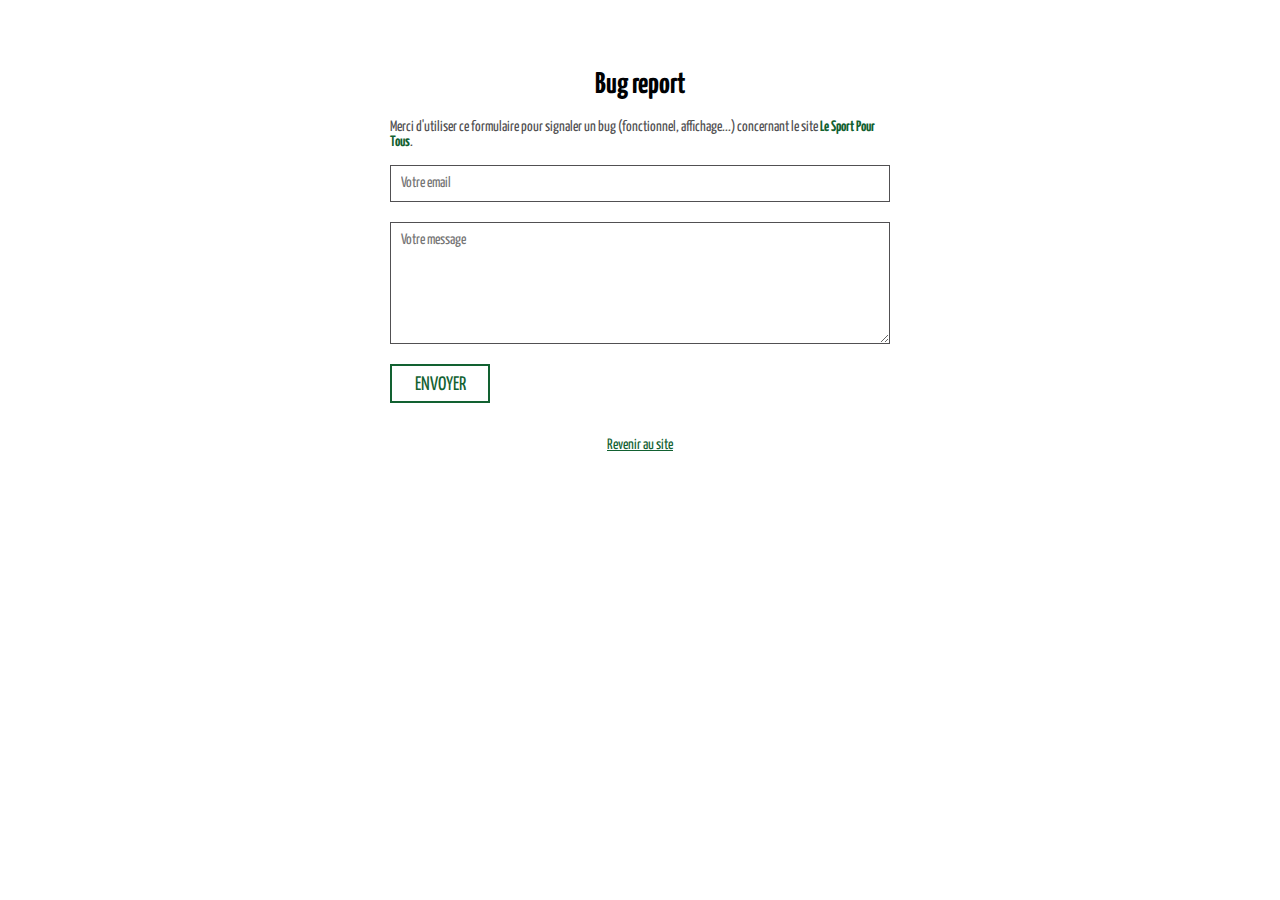
<file: bug.html>
<!DOCTYPE html>
<html lang="en">
<head>
    <meta charset="UTF-8">
    <meta name="viewport" content="width=device-width, initial-scale=1.0">
    <meta http-equiv="X-UA-Compatible" content="ie=edge">
    <title>Le Sport pour Tous : Bug report</title>
    <link href="https://fonts.googleapis.com/css?family=Anton|Yanone+Kaffeesatz" rel="stylesheet">    
    <link href="css/bug.css" rel="stylesheet">    
</head>
<body>
    <div id="content">
        <h1>Bug report</h1>
        <p>Merci d'utiliser ce formulaire pour signaler un bug (fonctionnel, affichage...) concernant le site <strong>Le Sport Pour Tous</strong>.</p>
        <form method="POST" action="http://formspree.io/websebs@gmail.com">
            <input class="form-area" type="email" name="email" placeholder="Votre email">
            <textarea class="form-area" name="message" placeholder="Votre message"></textarea>
            <button type="submit">Envoyer</button>
        </form>
        <p class="back">
            <a href="index.html">Revenir au site</a>
        </p>
    </div>
</body>
</html>
</file>
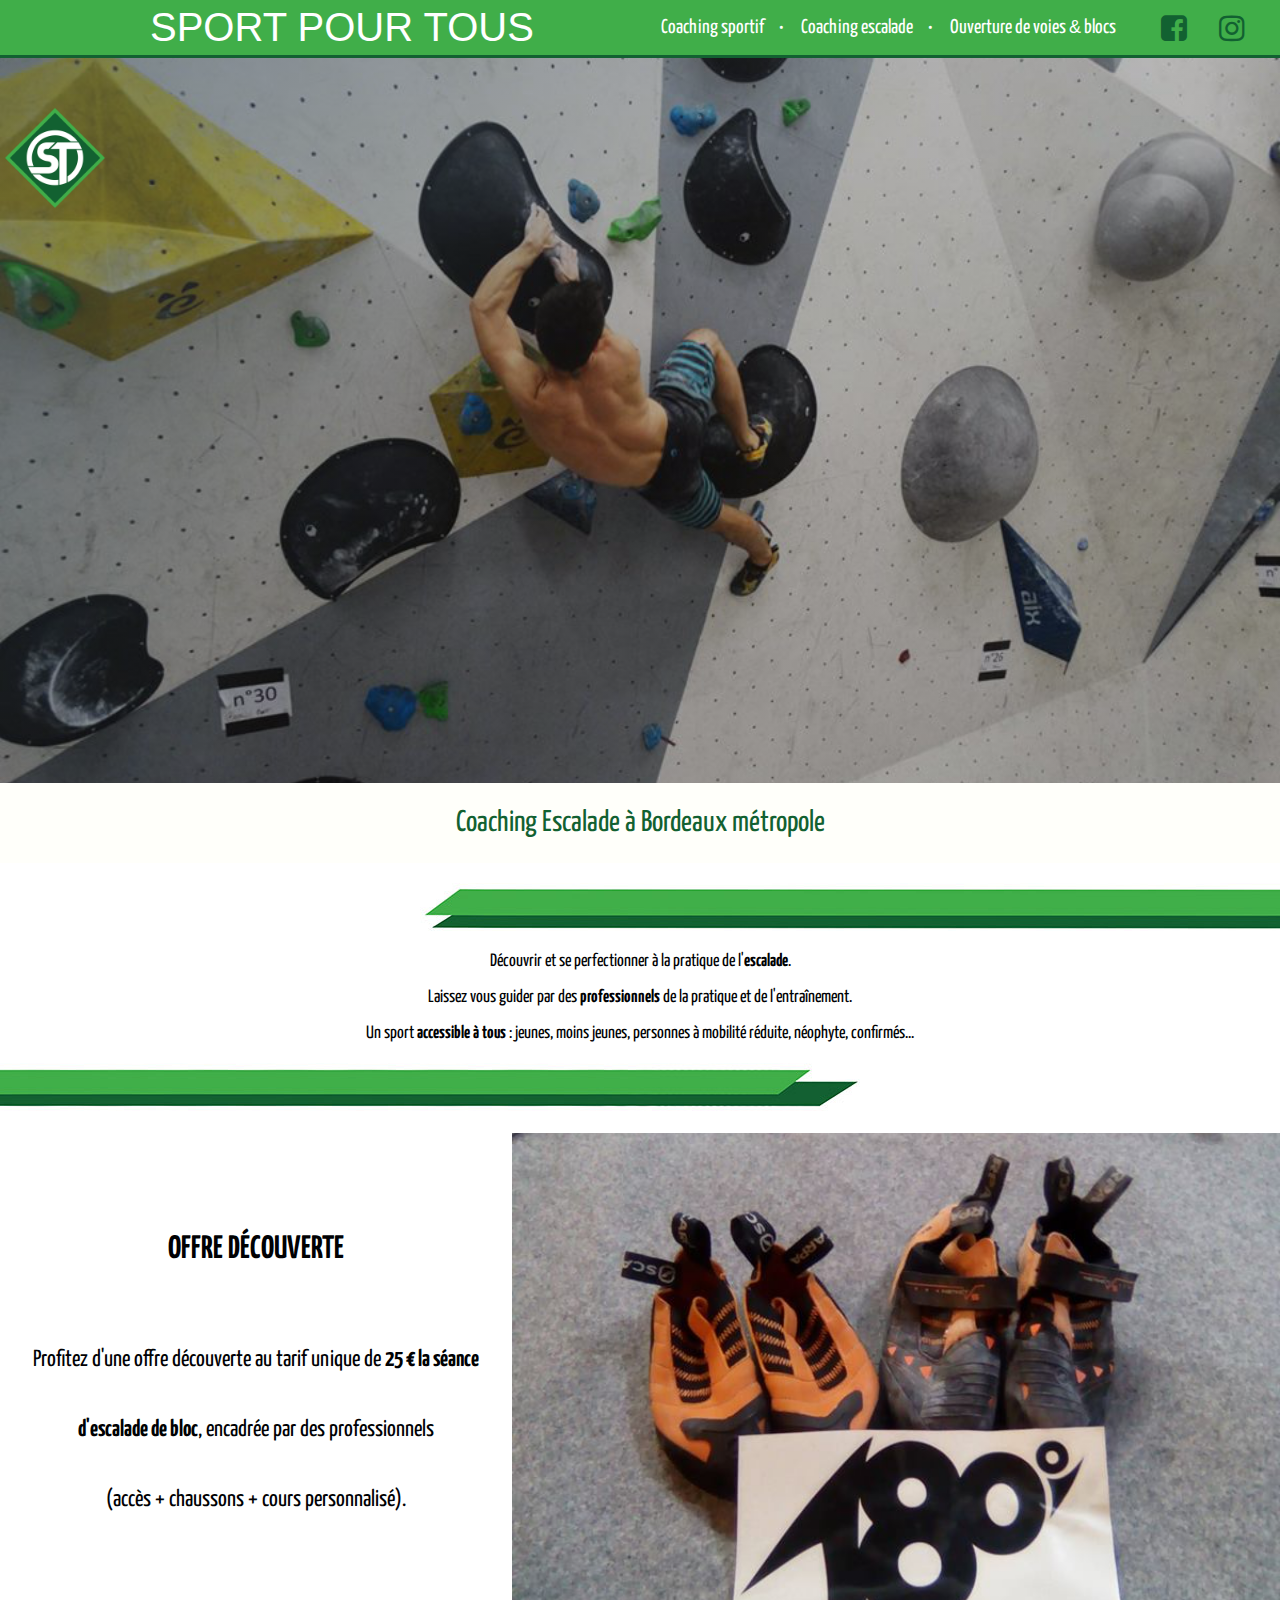
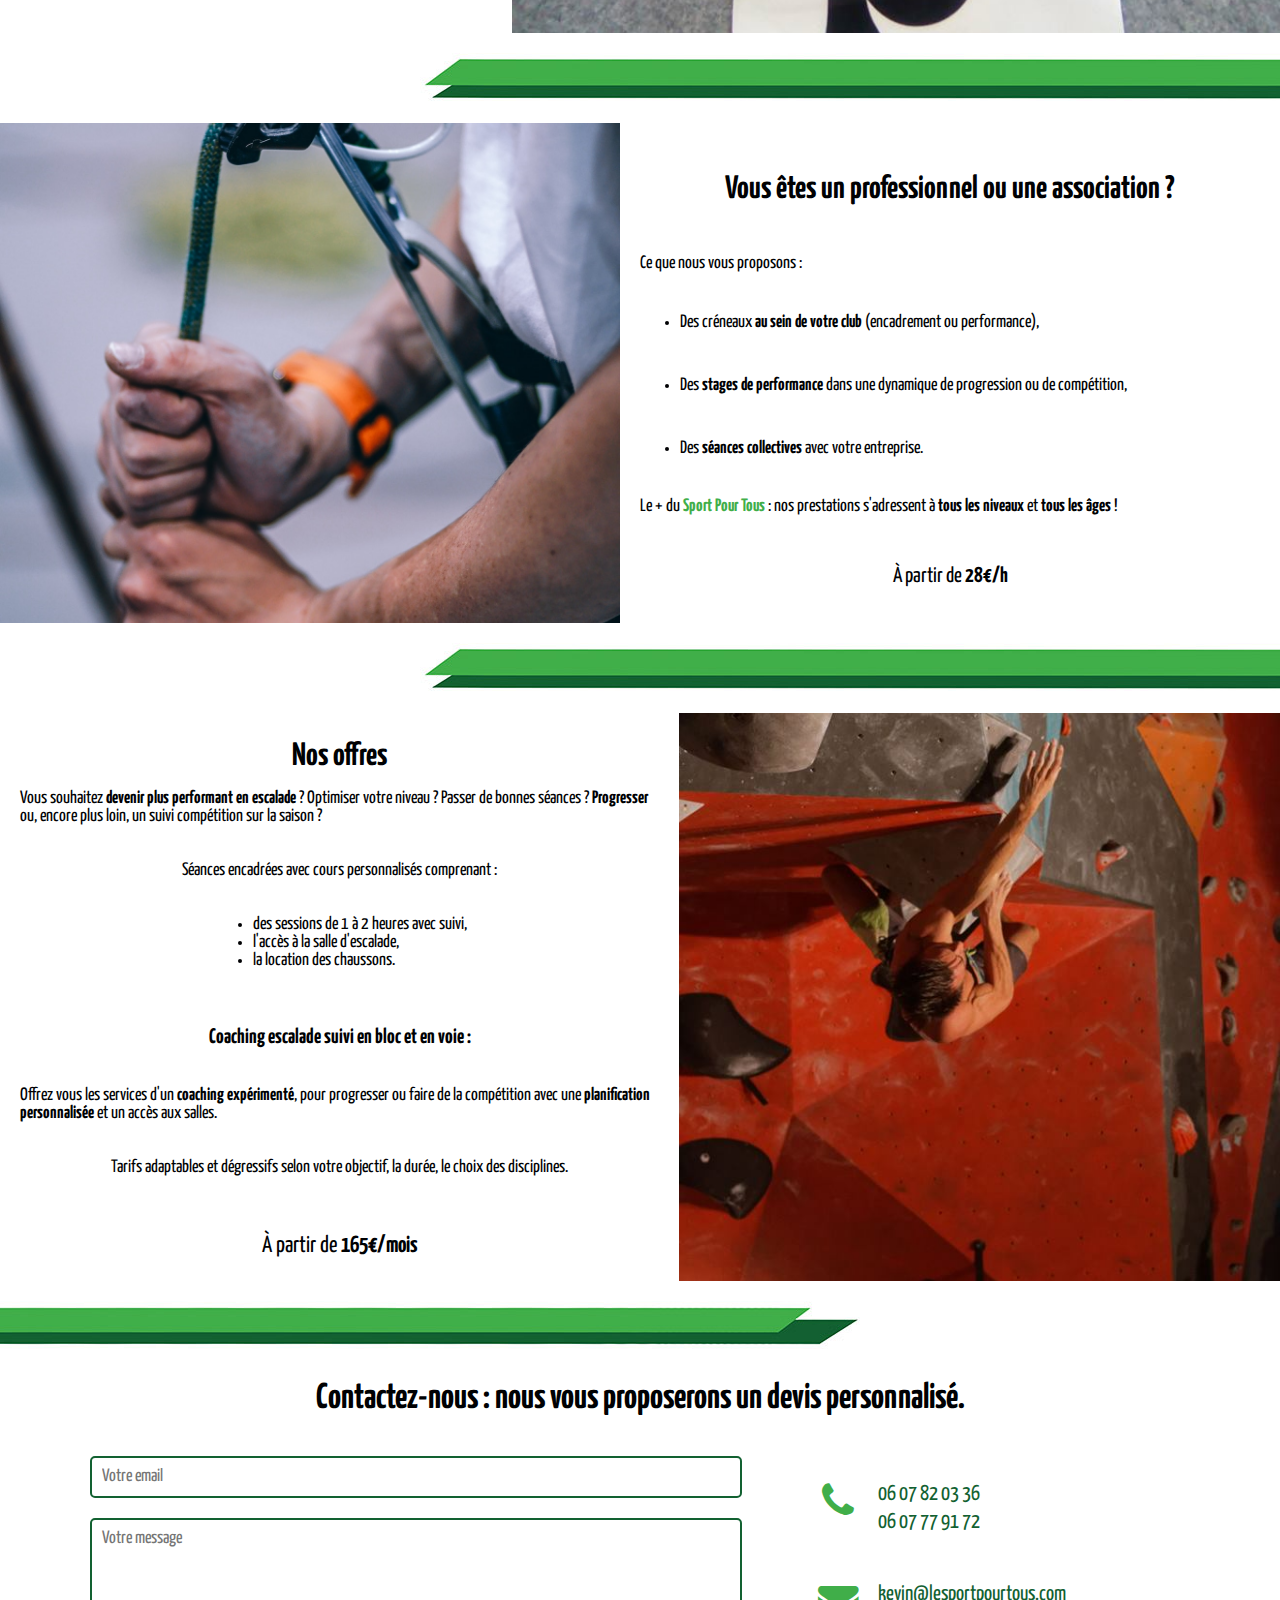
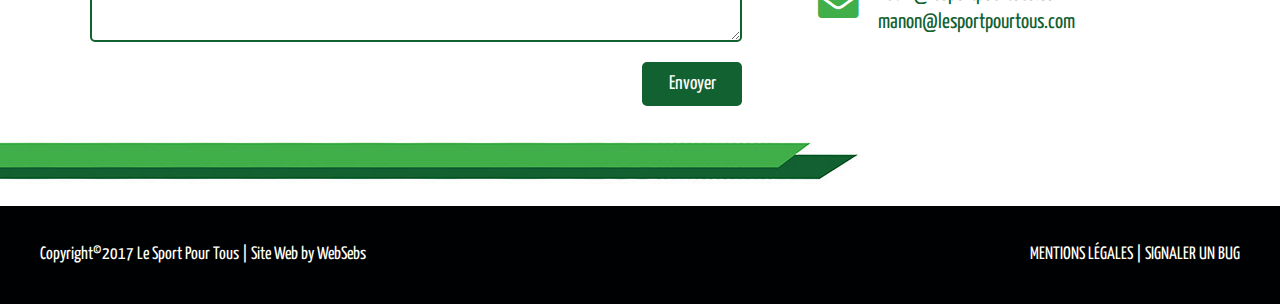
<file: climb-coaching.html>
<!DOCTYPE html>
<html lang="fr-FR">
<head>
  <meta charset="UTF-8">
  <meta name="viewport" content="width=device-width, initial-scale=1.0">
  <meta http-equiv="X-UA-Compatible" content="ie=edge">  
  <meta name="viewport" content="width=device-width">
  <title>Coaching Sportif - Le Sport pour Tous</title>
  <link href="https://fonts.googleapis.com/css?family=Anton|Yanone+Kaffeesatz" rel="stylesheet">
  <link href="https://maxcdn.bootstrapcdn.com/font-awesome/4.7.0/css/font-awesome.min.css" rel="stylesheet">
  <link href="css/style.css" rel="stylesheet">
  <script src="https://ajax.googleapis.com/ajax/libs/jquery/1.11.1/jquery.min.js"></script>
  <script src="https://prinzhorn.github.io/skrollr/dist/skrollr.min.js"></script>
  <script src="javascript/scripts.js"></script>
</head>
<body>
<a onclick="scrollToTop();return false">
  <div class="totop">
    <i class="fa fa-level-up fa-flip-horizontal" aria-hidden="true"></i>
  </div>
</a>

<div id="navbar">
  <!-- MOBILE MENU  -->
  <div class="nav-mobile">
    <div>
      <a href="index.html">
        <img src="img/logo.png" alt="Logo" class="logo">
      </a>
    </div>
    <div id="title">
      <a href="index.html">Sport pour Tous</a>
    </div>
    <div>
      <a href="javascript:void(0);">
        <i class="fa fa-bars" aria-hidden="true" onclick="toggleMenu()"></i>
      </a>
    </div>
  </div>
  <div id="mobile-menu" class="open">
    <ul>
      <li class="mobile-menu underline">
        <a href="sport-coaching.html">Coaching sportif</a>
      </li>
      <li class="mobile-menu underline">
        <a href="climb-coaching.html">Coaching escalade</a>
      </li>
      <li class="mobile-menu">
        <a href="route-setting.html">Ouverture de voies <span class="and">&</span> blocs</a>
      </li>
    </ul>
  </div>
  <!-- STANDARD MENU -->
  <div class="medium-nav">
    <div>
      <a href="index.html">
        <img src="img/logo.png" alt="Logo" id="logorise">
      </a>
    </div>
    <div class="med-menu">
      <div id="title">
        <a href="index.html">Sport pour Tous</a>
      </div>
      <div class="menu-links">
        <a href="sport-coaching.html">Coaching sportif</a>&bull;
        <a href="climb-coaching.html">Coaching escalade</a>&bull;
        <a href="route-setting.html">Ouverture de voies <span class="and">&</span> blocs</a>
      </div>
      <div>
        <a href="https://www.facebook.com/kevinfiette33"><i class="fa fa-facebook-square" aria-hidden="true"></i></a>
        <a href="https://www.instagram.com/lesportpourtous33/"><i class="fa fa-instagram" aria-hidden="true"></i></a>
      </div>
    </div>
  </div>
</div>

<div id="banner" class="spcoach-banner" style="background: linear-gradient(-225deg, rgba(48, 67, 82, 0.6) 0%, rgba(31, 28, 24, 0.3) 50%), url(img/18882310_1404317339653100_1368706232376050177_n.jpg) no-repeat center center;">
</div>

<div class="catchline">
  Coaching Escalade à Bordeaux métropole
</div>

<div class="lines right-line1 sclines"></div>

<div id="scwrapper">
  
  <div id="sc-intro">
    <p>Découvrir et se perfectionner à la pratique de l'<strong>escalade</strong>.</p>
    <p>Laissez vous guider par des <strong>professionnels</strong> de la pratique et de l'entraînement.</p>
    <p>Un sport <strong>accessible à tous</strong> : jeunes, moins jeunes, personnes à mobilité réduite, néophyte, confirmés...</p>
  </div>
  
  <div class="lines left-line1 sclines"></div>

  <div id="sc-content">
    <div class="sc-img climb-benefit desk-hide"></div>
    <div class="content-text">
      <h2 class="sc-titles climb-offer">Offre Découverte</h2>
      <p class="climb-offer-text">
        Profitez d'une offre découverte au tarif unique de <strong>25 € la séance d'escalade de bloc</strong>, 
        encadrée par des professionnels<br>
        (accès + chaussons + cours personnalisé).
      </p>
    </div>   
    <div class="sc-img climb-benefit mob-hide"></div>
  </div>

  <div class="lines right-line1 sclines"></div>

  <div id="sc-content">
    <div class="sc-img climb-group"></div>
    <div class="content-text climb-group-text">
      <h2 class="sc-titles">Vous êtes un professionnel ou une association ?</h2>
      <p>Ce que nous vous proposons :</p>
      <ul>
        <li>Des créneaux <strong>au sein de votre club</strong> (encadrement ou performance),</li>
        <li>Des <strong>stages de performance</strong> dans une dynamique de progression ou de compétition,</li>
        <li>Des <strong>séances collectives</strong> avec votre entreprise.</li>
      </ul>
      <p>
        Le + du <strong class="spt">Sport Pour Tous</strong> : 
        nos prestations s'adressent à <strong>tous les niveaux</strong> et <strong>tous les âges</strong> !
      </p>
      <p class="offers-price">À partir de <strong>28€/h</strong></p>
    </div>   
  </div>
 
  <div class="lines right-line1 sclines"></div>

  <div id="sc-session-price">
    <div class="sc-img offers-img desk-hide"></div>          
    <div class="session-text climb-offers">
      <h2 class="sc-titles">Nos offres</h2>
      <p>
        Vous souhaitez <strong>devenir plus performant en escalade</strong> ? Optimiser votre niveau ? 
        Passer de bonnes séances ? <strong>Progresser</strong> ou, encore plus loin, un suivi compétition sur la saison ?
      </p>
      <p>Séances encadrées avec cours personnalisés comprenant :</p>
      <ul>
        <li>des sessions de 1 à 2 heures avec suivi,</li>
        <li>l'accès à la salle d'escalade,</li>
        <li>la location des chaussons.</li>
      </ul>
      <h3>Coaching escalade suivi en bloc et en voie :</h3>
      <p>
        Offrez vous les services d'un <strong>coaching expérimenté</strong>, pour progresser ou faire de la compétition 
        avec une <strong>planification personnalisée</strong> et un accès aux salles.
      </p>
      <p>Tarifs adaptables et dégressifs selon votre objectif, la durée, le choix des disciplines.</p>
      <p class="offers-price">À partir de <strong>165€/mois</strong></p>
    </div>
    <div class="sc-img offers-img mob-hide"></div>    
  </div>

  <div class="lines left-line1 sclines"></div>
  
  <div id="sc-contact">
    <div id="contact-me">
      <h2>Contactez-nous : nous vous proposerons un devis personnalisé.</h2>
      <div class="sc-contact-content">
        <div id="form" class="form-pages">
          <form method="POST" action="https://formspree.io/kevin@lesportpourtous.com">
            <input class="form" type="email" name="email" placeholder="Votre email">
            <textarea class="form" name="message" placeholder="Votre message"></textarea>
            <div class="send-button">
              <button class="button-pages" type="submit">Envoyer</button>
            </div>
          </form>
        </div>
        <div class="pages-contact">
          <div class="next-to-form">
            <div class="contact-icons">
              <i class="fa fa-phone" aria-hidden="true"></i>
            </div>
            <div class="contact-details">
              <a href="tel:+33607820336">06 07 82 03 36</a><br>
              <a href="tel:+33607779172">06 07 77 91 72</a>
            </div>
          </div>
          <div class="next-to-form">
            <div class="contact-icons">
              <i class="fa fa-envelope" aria-hidden="true"></i>
            </div>
            <div class="contact-details">
              <a href="mailto:kevin@lesportpourtous.com">kevin@lesportpourtous.com</a><br>
              <a href="mailto:manon@lesportpourtous.com">manon@lesportpourtous.com</a>
            </div>
          </div>
        </div>
      </div>
    </div>
  </div>

</div>
  
<div class="lines left-line1 sclines"></div>
  
<div id="footer">
  <span>Copyright©2017 Le Sport Pour Tous | Site Web by <a class="websebs" href="https://github.com/SebCarnelos" target="blank_">WebSebs</a></span>
  <span class="legal">
    <a href="#">Mentions légales</a><span class="pipe"> | </span>
    <a href="bug.html">Signaler un bug</a>
  </span>
</div>
</body>
</html>
</file>
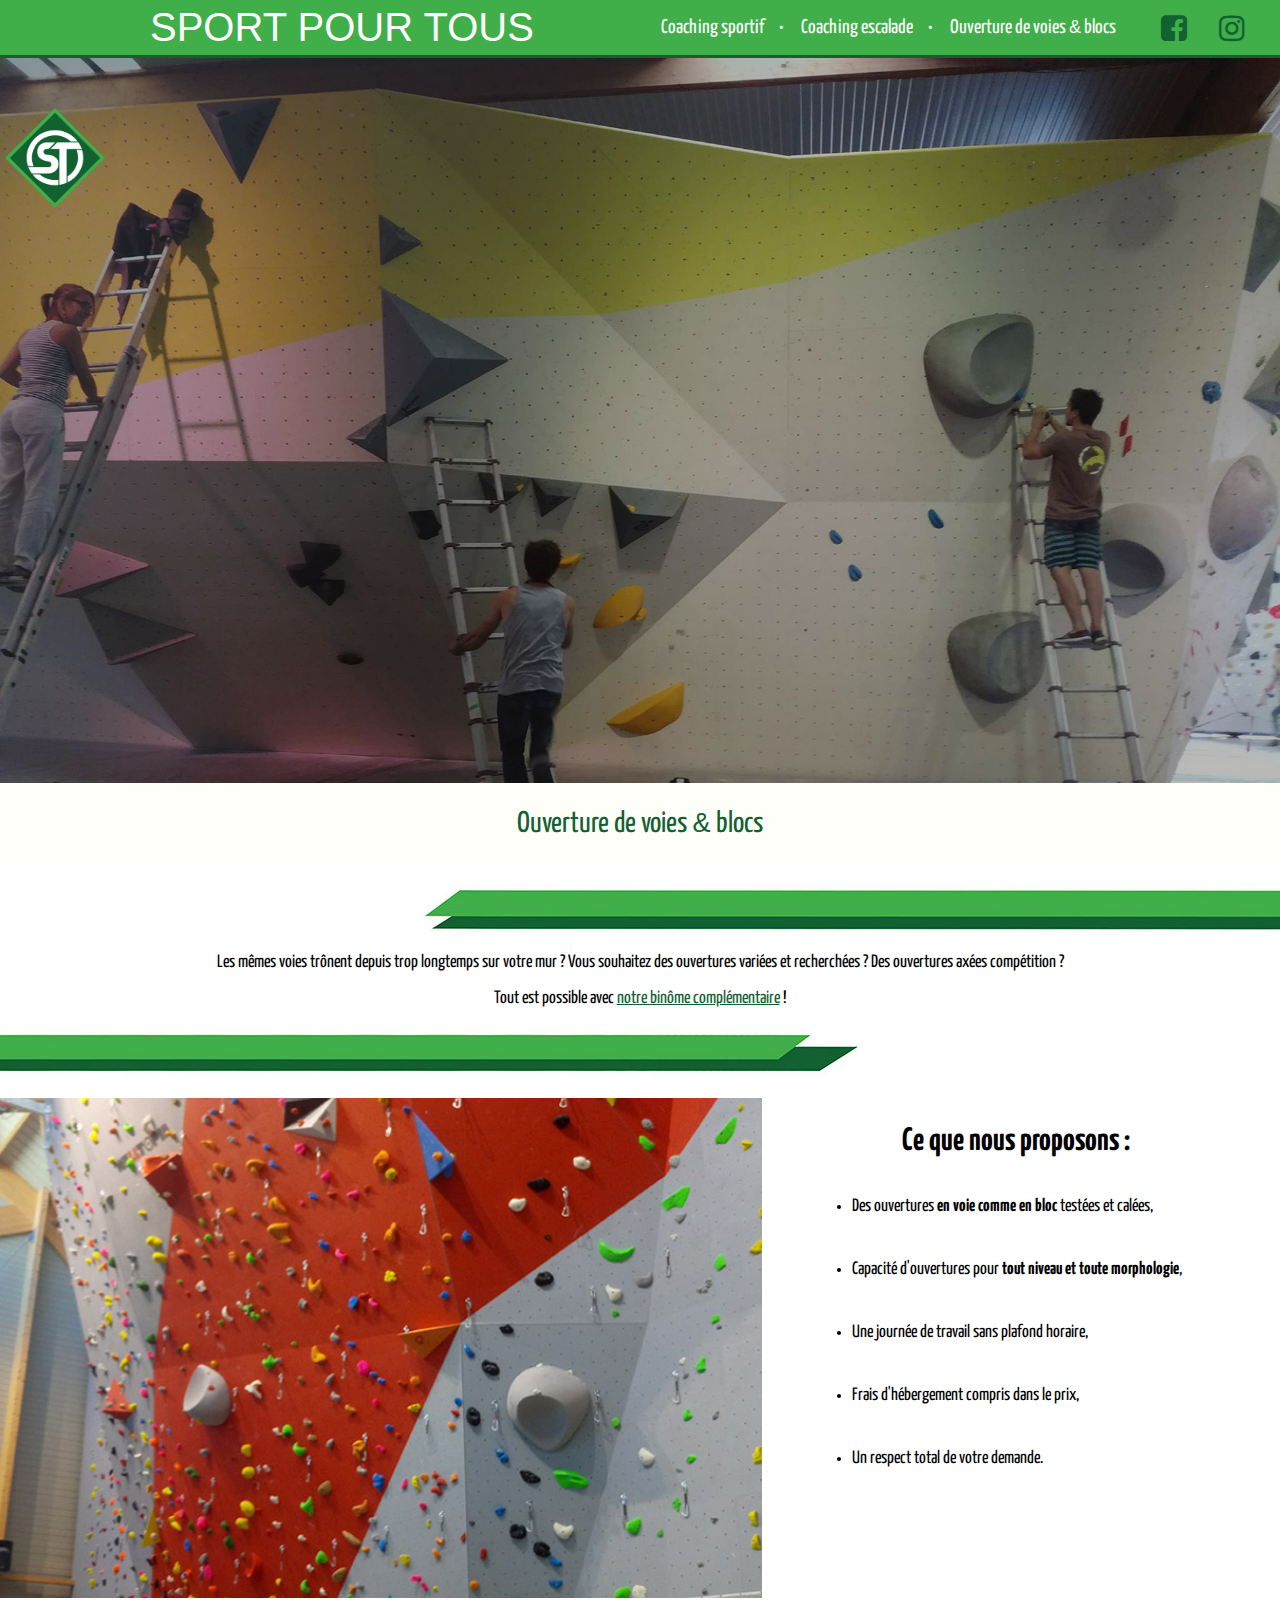
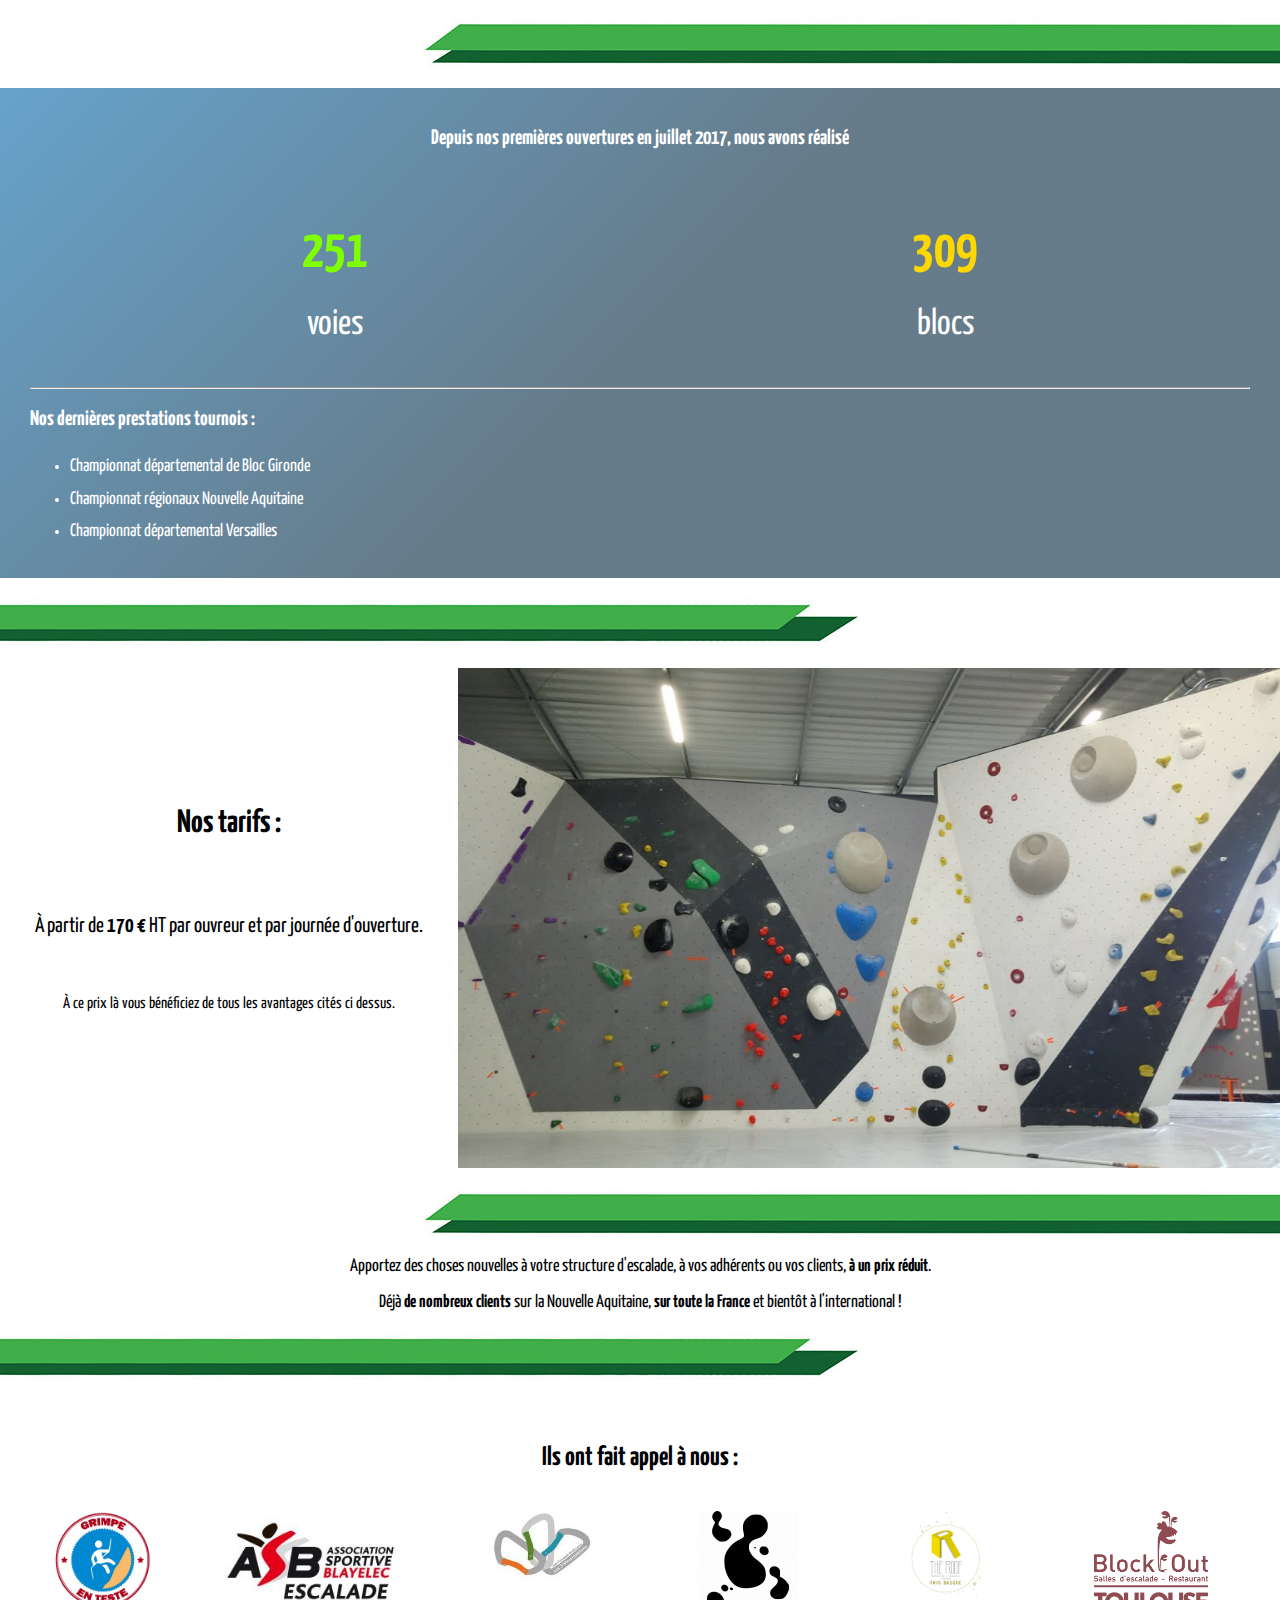
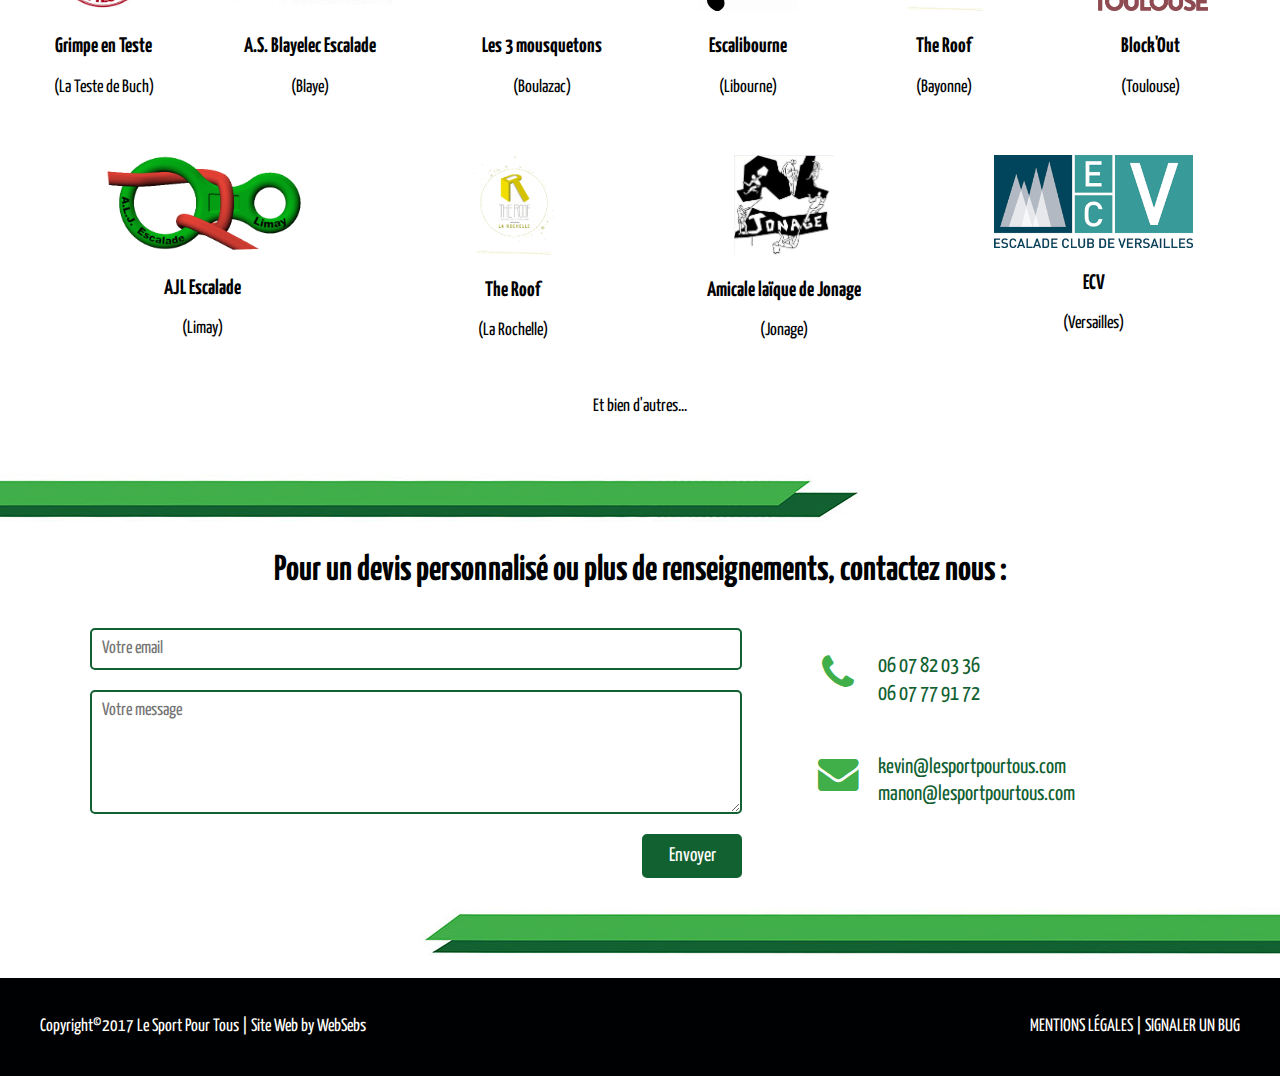
<file: route-setting.html>
<!DOCTYPE html>
<html lang="fr-FR">
<head>
  <meta charset="UTF-8">
  <meta name="viewport" content="width=device-width, initial-scale=1.0">
  <meta http-equiv="X-UA-Compatible" content="ie=edge">  
  <meta name="viewport" content="width=device-width">
  <title>Coaching Sportif - Le Sport pour Tous</title>
  <link href="https://fonts.googleapis.com/css?family=Anton|Yanone+Kaffeesatz" rel="stylesheet">
  <link href="https://maxcdn.bootstrapcdn.com/font-awesome/4.7.0/css/font-awesome.min.css" rel="stylesheet">
  <link href="css/style.css" rel="stylesheet">
  <script src="https://ajax.googleapis.com/ajax/libs/jquery/1.11.1/jquery.min.js"></script>
  <script src="https://prinzhorn.github.io/skrollr/dist/skrollr.min.js"></script>
  <script src="javascript/scripts.js"></script>
</head>
<body>
<a onclick="scrollToTop();return false">
  <div class="totop">
    <i class="fa fa-level-up fa-flip-horizontal" aria-hidden="true"></i>
  </div>
</a>

<div id="navbar">
  <!-- MOBILE MENU  -->
  <div class="nav-mobile">
    <div>
      <a href="index.html">
        <img src="img/logo.png" alt="Logo" class="logo">
      </a>
    </div>
    <div id="title">
      <a href="index.html">Sport pour Tous</a>
    </div>
    <div>
      <a href="javascript:void(0);">
        <i class="fa fa-bars" aria-hidden="true" onclick="toggleMenu()"></i>
      </a>
    </div>
  </div>
  <div id="mobile-menu" class="open">
    <ul>
      <li class="mobile-menu underline">
        <a href="sport-coaching.html">Coaching sportif</a>
      </li>
      <li class="mobile-menu underline">
        <a href="climb-coaching.html">Coaching escalade</a>
      </li>
      <li class="mobile-menu">
        <a href="route-setting.html">Ouverture de voies <span class="and">&</span> blocs</a>
      </li>
    </ul>
  </div>
  <!-- STANDARD MENU -->
  <div class="medium-nav">
    <div>
      <a href="index.html">
        <img src="img/logo.png" alt="Logo" id="logorise">
      </a>
    </div>
    <div class="med-menu">
      <div id="title">
        <a href="index.html">Sport pour Tous</a>
      </div>
      <div class="menu-links">
        <a href="sport-coaching.html">Coaching sportif</a>&bull;
        <a href="climb-coaching.html">Coaching escalade</a>&bull;
        <a href="route-setting.html">Ouverture de voies <span class="and">&</span> blocs</a>
      </div>
      <div>
        <a href="https://www.facebook.com/kevinfiette33"><i class="fa fa-facebook-square" aria-hidden="true"></i></a>
        <a href="https://www.instagram.com/lesportpourtous33/"><i class="fa fa-instagram" aria-hidden="true"></i></a>
      </div>
    </div>
  </div>
</div>

<div id="banner" class="spcoach-banner" style="background: linear-gradient(-225deg, rgba(48, 67, 82, 0.6) 0%, rgba(31, 28, 24, 0.3) 50%), url(img/20746184_1476032262481607_7789171913502919393_o.jpg) no-repeat center center;">
</div>

<div class="catchline">
    Ouverture de voies <span class="and">&</span> blocs
</div>

<div class="lines right-line1 sclines"></div>

<div id="scwrapper">
  
  <div id="sc-intro">
    <p>
      Les mêmes voies trônent depuis trop longtemps sur votre mur ? 
      Vous souhaitez des ouvertures variées et recherchées ?
      Des ouvertures axées compétition ?
    </p>
    <p class="rs-intro">Tout est possible avec <a href="index.html#coaches-top">notre binôme complémentaire</a> !</p>
  </div>

  <div class="lines left-line1 sclines"></div>
    
  <div id="sc-content">
    <div class="sc-img rs-offer"></div>
    <div class="content-text rs-offer-text">
      <h2 class="sc-titles">Ce que nous proposons :</h2>
      <ul>
        <li>Des ouvertures <strong>en voie comme en bloc</strong> testées et calées,</li>
        <li>Capacité d'ouvertures pour <strong>tout niveau et toute morphologie</strong>,</li>
        <li>Une journée de travail sans plafond horaire,</li>
        <li>Frais d'hébergement compris dans le prix,</li>
        <li>Un respect total de votre demande.</li>
      </ul>
    </div>   
  </div>

  <div class="lines right-line1 sclines"></div>

  <div id="counter">
    <h3>Depuis nos premières ouvertures en juillet 2017, nous avons réalisé</h3>
    <div class="counter">
      <div>
        <p class="count-numbers roots-number">251</p>
        <p>voies</p>
      </div>
      <div>
        <p class="count-numbers boulder-number">309</p>
        <p>blocs</p>
      </div>
    </div>
    <hr>
    <h3>Nos dernières prestations tournois :</h3>
    <ul>
      <li>
        Championnat départemental de Bloc Gironde
      </li>
      <li>
        Championnat régionaux Nouvelle Aquitaine
      </li>
      <li>
        Championnat départemental Versailles
      </li>
    </ul>
  </div>

  <div class="lines left-line1 sclines"></div>

  <div id="sc-content">
    <div class="sc-img rs-price desk-hide"></div>
    <div class="content-text rs-price-text">
      <h2 class="sc-titles">Nos tarifs :</h2>
      <p>À partir de <strong>170 €</strong> HT par ouvreur et par journée d'ouverture.</p>
      <p>À ce prix là vous bénéficiez de tous les avantages cités ci dessus.</p>
    </div>   
    <div class="sc-img rs-price mob-hide"></div>
  </div>

  <div class="lines right-line1 sclines"></div>

  <div id="sc-intro">
      <p>
        Apportez des choses nouvelles à votre structure d'escalade, à vos adhérents ou vos clients, 
        <strong>à un prix réduit</strong>.
      </p>
      <p> 
        Déjà <strong>de nombreux clients</strong> sur la Nouvelle Aquitaine, <strong>sur toute la France</strong> 
        et bientôt à l'international !
      </p>
    </div>
  
    <div class="lines left-line1 sclines"></div>

  <div id="partners">
    <h2>Ils ont fait appel à nous :</h2>
    <div class="clients-all">
      <div class="clients">
        <div>
          <a href="http://www.grimpe-en-teste.fr/" target="blank_">
            <img src="img/lateste.jpg" alt="Grimpe en Teste">
          </a>
          <h3>Grimpe en Teste</h3>
          <p>(La Teste de Buch)</p>
        </div>
        <div>
          <a href="http://www.ffme.fr/club/1337.html" target="blank_">
            <img src="img/1337_1441111819.jpg" alt="A.S. Blayelec Escalade">
          </a>
          <h3>A.S. Blayelec Escalade</h3>
          <p>(Blaye)</p>
        </div>
      </div>
      <div class="clients">
        <div>
          <a href="http://les3mousquetonsboulazacois.fr/" target="blank_">
            <img src="img/3mous.jpg" alt="Les 3 mousquetons">
          </a>
          <h3>Les 3 mousquetons</h3>
          <p>(Boulazac)</p>
        </div>
        <div>
          <a href="http://www.escalibourne.fr/" target="blank_">
            <img src="img/Escalib2_400x400.gif" alt="Escalibourne">
          </a>
          <h3>Escalibourne</h3>
          <p>(Libourne)</p>
        </div>
      </div>
      <div class="clients">
        <div>
          <a href="http://bayonne.theroof.fr/" target="blank_">
            <img src="img/theroof.png" alt="The Roof Bayonne">
          </a>
          <h3>The Roof</h3>
          <p>(Bayonne)</p>
        </div>
        <div>
          <a href="https://www.blockout.fr/bo-toulouse" target="blank_">
            <img src="img/botoulouse.png" alt="Block'Out Toulouse">
          </a>
          <h3>Block'Out</h3>
          <p>(Toulouse)</p>
        </div>
      </div>
    </div>
    <div class="clients-all">
      <div class="clients">
        <div>
          <a href="http://limayescalade.chez.com/" target="blank_">
            <img src="img/ajl.gif" alt="AJL Escalade">
          </a>
          <h3>AJL Escalade</h3>
          <p>(Limay)</p>
        </div>
        <div>
          <a href="http://larochelle.theroof.fr/" target="blank_">
            <img src="img/theroof-roch.png" alt="The Roof">
          </a>
          <h3>The Roof</h3>
          <p>(La Rochelle)</p>
        </div>
      </div>
      <div class="clients">
        <div>
          <a href="https://www.facebook.com/amicalelaiquedejonage" target="blank_">
            <img src="img/jonage.jpg" alt="Amicale laïque de Jonage">
          </a>
          <h3>Amicale laïque de Jonage</h3>
          <p>(Jonage)</p>
        </div>
        <div>
          <a href="http://ecversailles.fr/" target="blank_">
            <img src="img/logoECV.png" alt="ECV">
          </a>
          <h3>ECV</h3>
          <p>(Versailles)</p>
        </div>
      </div>
    </div>
    <p>Et bien d'autres...</p>
  </div>

  <div class="lines left-line1 sclines"></div>

  <div id="sc-contact">
    <div id="contact-me">
      <h2>Pour un devis personnalisé ou plus de renseignements, contactez nous :</h2>
      <div class="sc-contact-content">
        <div id="form" class="form-pages">
          <form method="POST" action="https://formspree.io/kevin@lesportpourtous.com">
            <input class="form" type="email" name="email" placeholder="Votre email">
            <textarea class="form" name="message" placeholder="Votre message"></textarea>
            <div class="send-button">
              <button class="button-pages" type="submit">Envoyer</button>
            </div>
          </form>
        </div>
        <div class="pages-contact">
          <div class="next-to-form">
            <div class="contact-icons">
              <i class="fa fa-phone" aria-hidden="true"></i>
            </div>
            <div class="contact-details">
              <a href="tel:+33607820336">06 07 82 03 36</a><br>
              <a href="tel:+33607779172">06 07 77 91 72</a>
            </div>
          </div>
          <div class="next-to-form">
            <div class="contact-icons">
              <i class="fa fa-envelope" aria-hidden="true"></i>
            </div>
            <div class="contact-details">
              <a href="mailto:kevin@lesportpourtous.com">kevin@lesportpourtous.com</a><br>
              <a href="mailto:manon@lesportpourtous.com">manon@lesportpourtous.com</a>
            </div>
          </div>
        </div>
      </div>
    </div>
  </div>

</div>
  
<div class="lines right-line1 sclines"></div>
  
<div id="footer">
  <span>Copyright©2017 Le Sport Pour Tous | Site Web by <a class="websebs" href="https://github.com/SebCarnelos" target="blank_">WebSebs</a></span>
  <span class="legal">
    <a href="#">Mentions légales</a><span class="pipe"> | </span>
    <a href="bug.html">Signaler un bug</a>
  </span>
</div>
</body>
</html>
</file>
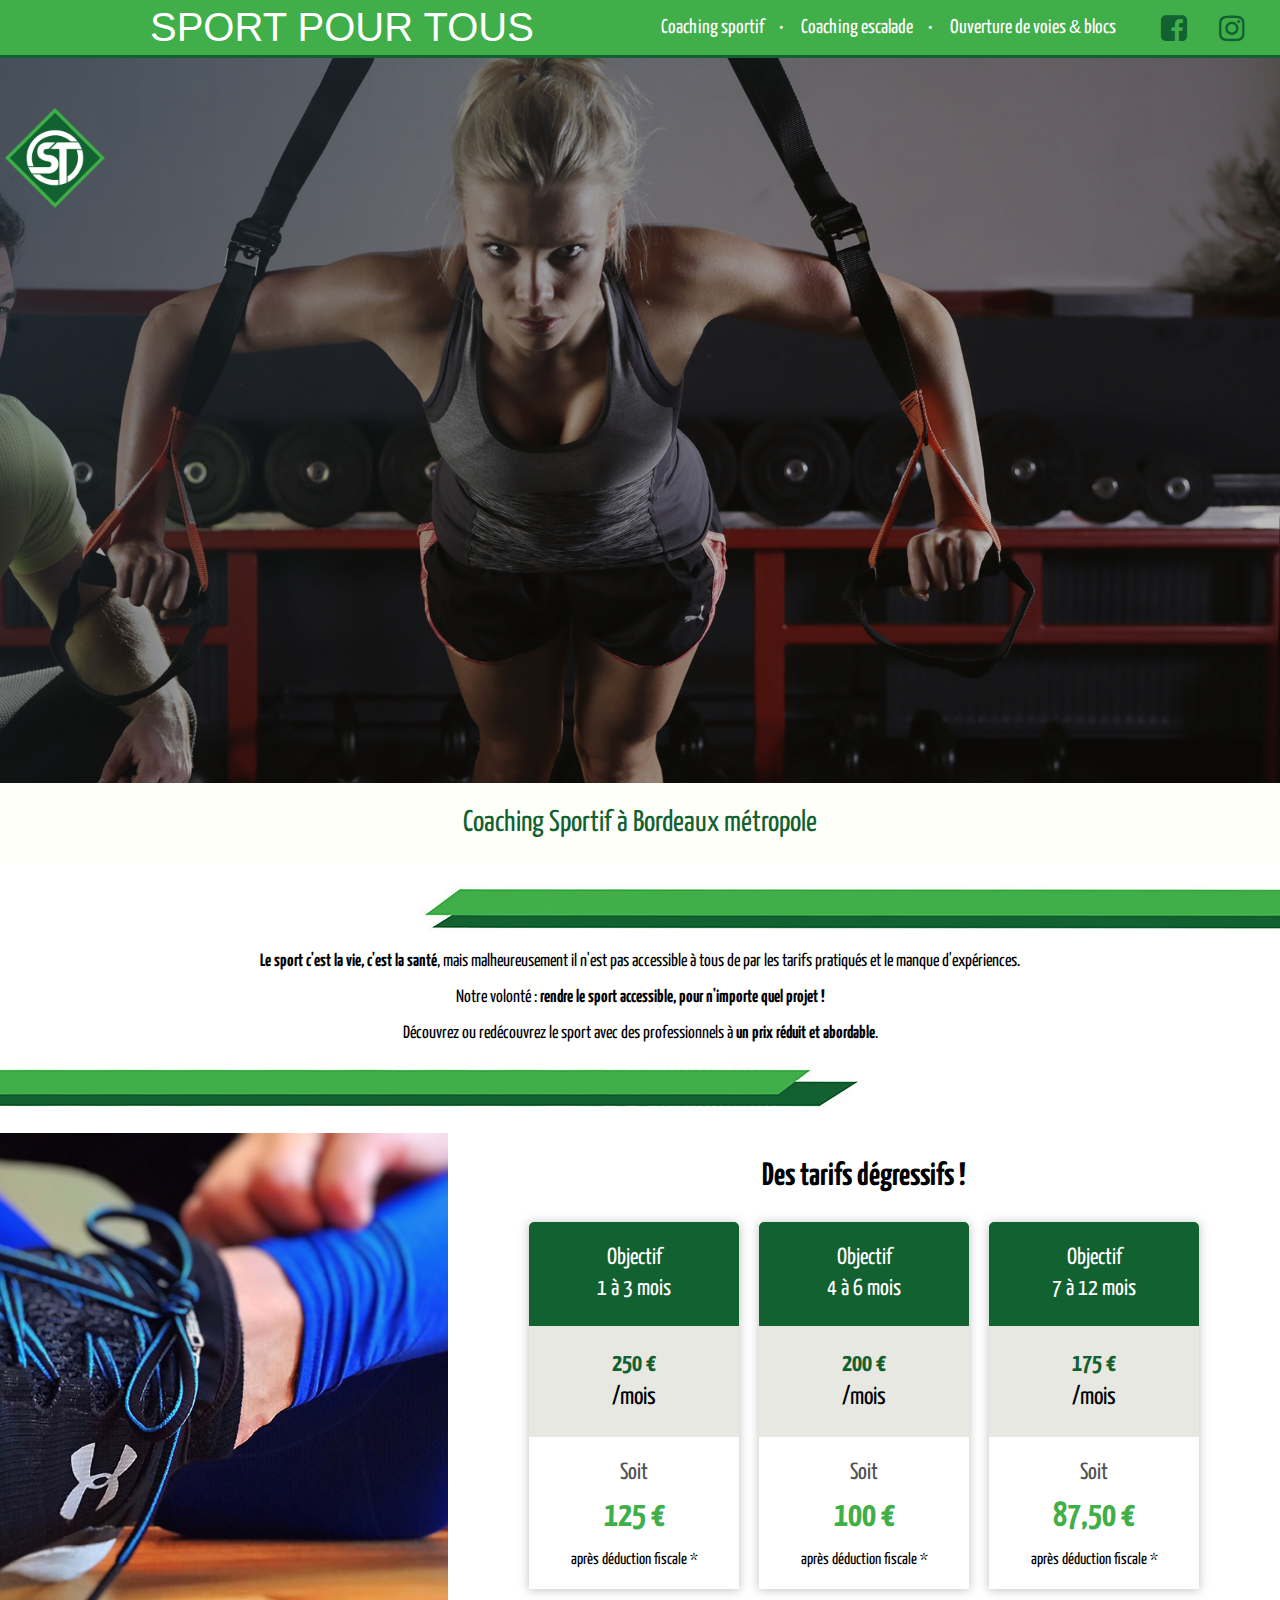
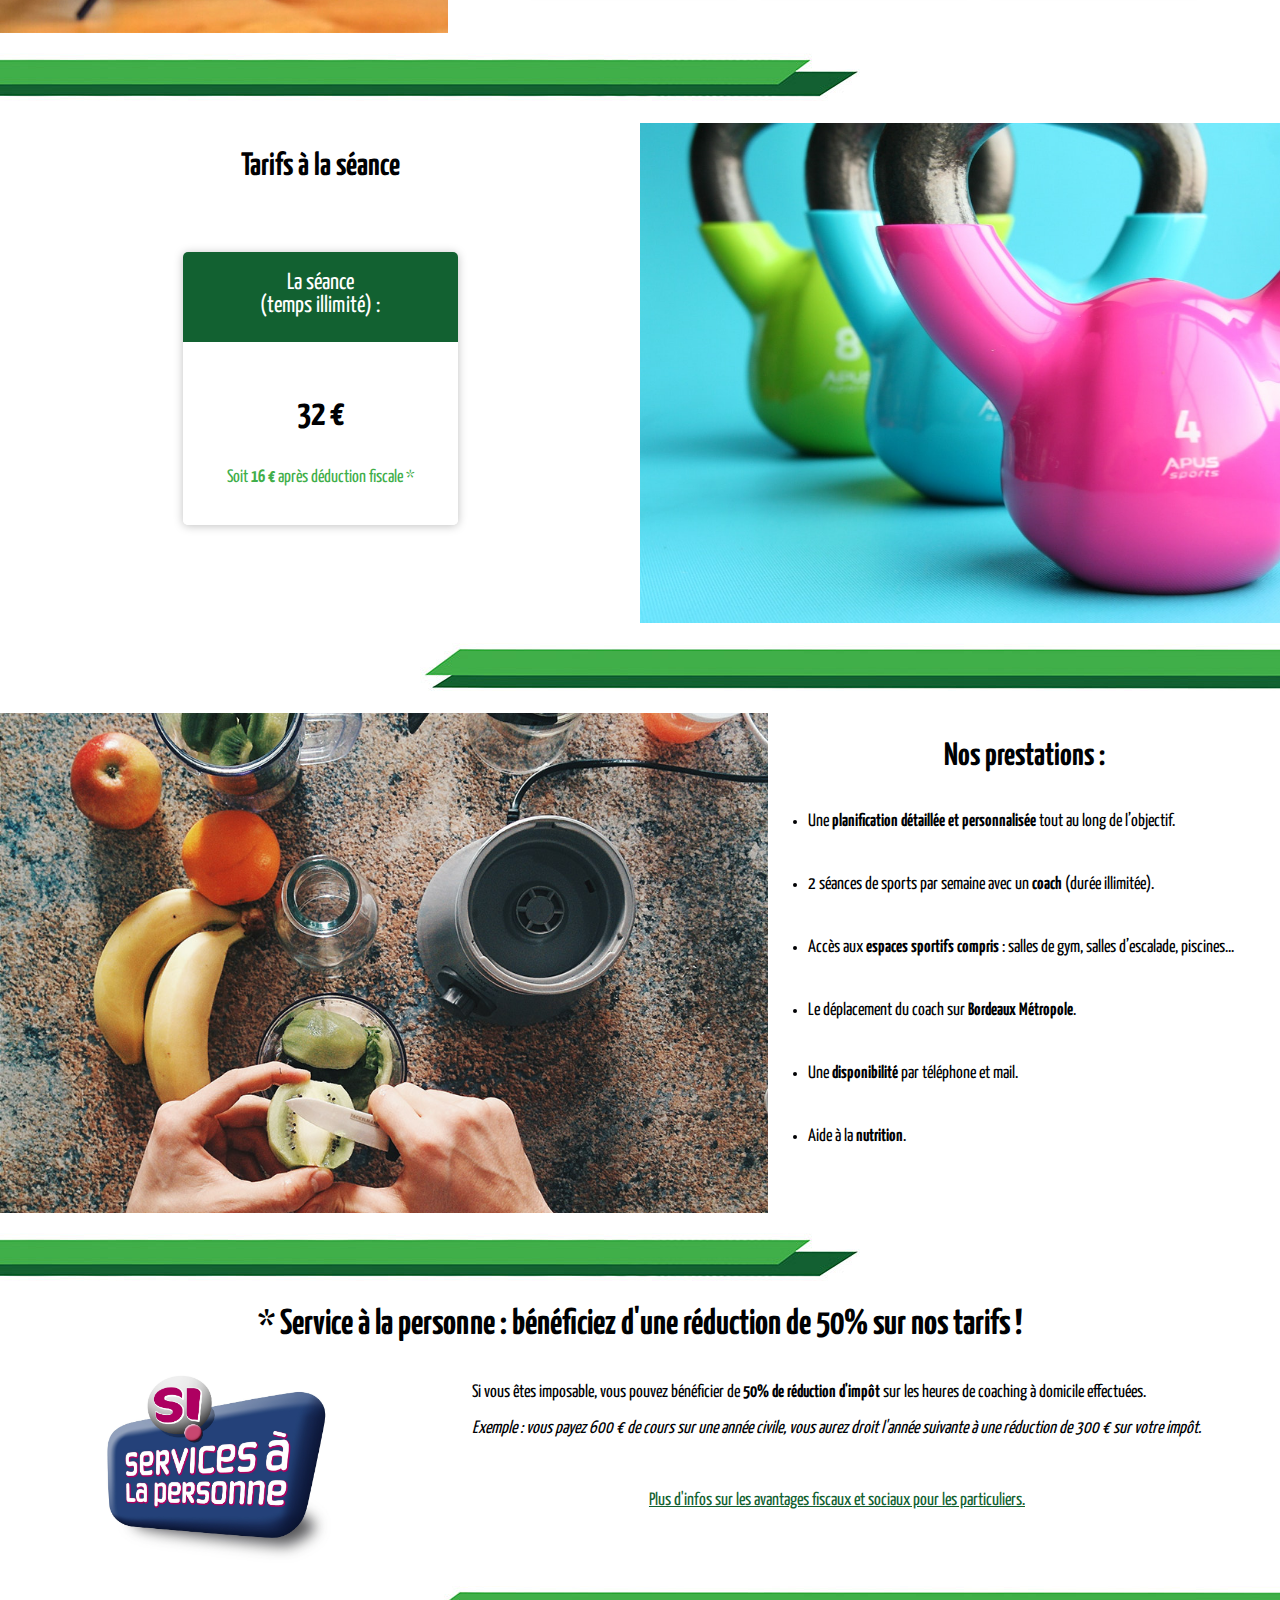
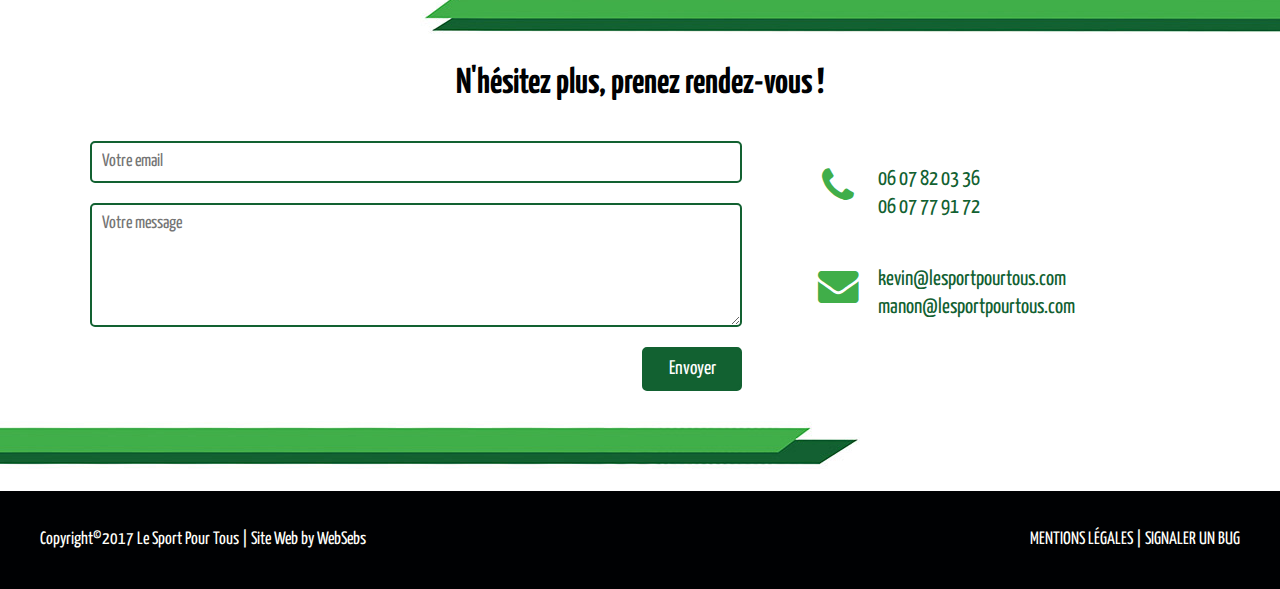
<file: sport-coaching.html>
<!DOCTYPE html>
<html lang="fr-FR">
<head>
  <meta charset="UTF-8">
  <meta name="viewport" content="width=device-width, initial-scale=1.0">
  <meta http-equiv="X-UA-Compatible" content="ie=edge">  
  <meta name="viewport" content="width=device-width">
  <title>Coaching Sportif - Le Sport pour Tous</title>
  <link href="https://fonts.googleapis.com/css?family=Anton|Yanone+Kaffeesatz" rel="stylesheet">
  <link href="https://maxcdn.bootstrapcdn.com/font-awesome/4.7.0/css/font-awesome.min.css" rel="stylesheet">
  <link href="css/style.css" rel="stylesheet">
  <script src="https://ajax.googleapis.com/ajax/libs/jquery/1.11.1/jquery.min.js"></script>
  <script src="https://prinzhorn.github.io/skrollr/dist/skrollr.min.js"></script>
  <script src="javascript/scripts.js"></script>
</head>
<body>
<a onclick="scrollToTop();return false">
  <div class="totop">
    <i class="fa fa-level-up fa-flip-horizontal" aria-hidden="true"></i>
  </div>
</a>

<div id="navbar">
  <!-- MOBILE MENU  -->
  <div class="nav-mobile">
    <div>
      <a href="index.html">
        <img src="img/logo.png" alt="Logo" class="logo">
      </a>
    </div>
    <div id="title">
      <a href="index.html">Sport pour Tous</a>
    </div>
    <div>
      <a href="javascript:void(0);">
        <i class="fa fa-bars" aria-hidden="true" onclick="toggleMenu()"></i>
      </a>
    </div>
  </div>
  <div id="mobile-menu" class="open">
    <ul>
      <li class="mobile-menu underline">
        <a href="sport-coaching.html">Coaching sportif</a>
      </li>
      <li class="mobile-menu underline">
        <a href="climb-coaching.html">Coaching escalade</a>
      </li>
      <li class="mobile-menu">
        <a href="route-setting.html">Ouverture de voies <span class="and">&</span> blocs</a>
      </li>
    </ul>
  </div>
  <!-- STANDARD MENU -->
  <div class="medium-nav">
    <div>
      <a href="index.html">
        <img src="img/logo.png" alt="Logo" id="logorise">
      </a>
    </div>
    <div class="med-menu">
      <div id="title">
        <a href="index.html">Sport pour Tous</a>
      </div>
      <div class="menu-links">
        <a href="sport-coaching.html">Coaching sportif</a>&bull;
        <a href="climb-coaching.html">Coaching escalade</a>&bull;
        <a href="route-setting.html">Ouverture de voies <span class="and">&</span> blocs</a>
      </div>
      <div>
        <a href="https://www.facebook.com/kevinfiette33"><i class="fa fa-facebook-square" aria-hidden="true"></i></a>
        <a href="https://www.instagram.com/lesportpourtous33/"><i class="fa fa-instagram" aria-hidden="true"></i></a>
      </div>
    </div>
  </div>
</div>

<div id="banner" class="spcoach-banner" style="background: linear-gradient(-225deg, rgba(48, 67, 82, 0.6) 0%, rgba(31, 28, 24, 0.3) 50%), url(img/pexels-photo-414029.jpg) no-repeat center center;">
</div>

<div class="catchline">
  Coaching Sportif à Bordeaux métropole
</div>

<div class="lines right-line1 sclines"></div>

<div id="scwrapper">
  
  <div id="sc-intro">
    <p>
      <strong>Le sport c'est la vie, c'est la santé</strong>, mais malheureusement il n'est pas accessible à tous de
      par les tarifs pratiqués et le manque d'expériences.
    </p>
    <p>Notre volonté : <strong>rendre le sport accessible, pour n'importe quel projet !</strong></p>
    <p>Découvrez ou redécouvrez le sport avec des professionnels à <strong>un prix réduit et abordable</strong>.</p>
  </div>

  <div class="lines left-line1 sclines"></div>
    
  <div id="goals-section">
    <div class="sc-img goal-img"></div>
    <div class="goals-text">
      <h2 class="sc-titles">Des tarifs dégressifs !</h2>
      <div class="goals center-column">
        <div class="goal">
          <div>
            <p>Objectif</p>
            <p>1 à 3 mois</p>
          </div>
          <div>
            <p class="high-price">250 €</p>
            <p>/mois</p>
          </div>
          <div>
            <p>Soit</p>
            <p class="low-price">125 €</p>
            <p class="lowtax"><a href="#sap-top">après déduction fiscale *</a></p>
          </div>
        </div>
  
        <div class="goal">
          <div>
            <p>Objectif</p>
            <p>4 à 6 mois</p>
          </div>
          <div>
            <p class="high-price">200 €</p>
            <p>/mois</p>
          </div>
          <div>
            <p>Soit</p>
            <p class="low-price">100 €</p>
            <p class="lowtax"><a href="#sap-top">après déduction fiscale *</a></p>
          </div>
        </div>
  
        <div class="goal">
          <div>
            <p>Objectif</p>
            <p>7 à 12 mois</p>
          </div>
          <div>
            <p class="high-price">175 €</p>
            <p>/mois</p>
          </div>
          <div>
            <p>Soit</p>
            <p class="low-price">87,50 €</p>
            <p class="lowtax"><a href="#sap-top">après déduction fiscale *</a></p>
          </div>
        </div>
      </div>
    </div>
  </div>
  
  <div class="lines left-line1 sclines"></div>
  
  <div id="sc-session-price">
    <div class="session-text">
      <h2 class="sc-titles">Tarifs à la séance</h2>
      <div class="sc-session-prices center-column">
        <!-- <div class="session-prices">
          <div class="hour-details">L'heure sportive<br>en présence d'un coach :</div>
          <div class="hour-price">
            <h3>13 €</h3>
            <p><a href="#sap-top">Soit <strong>6,50 €</strong> après déduction fiscale *</a></p>
          </div>
        </div> -->
        <div class="session-prices">
          <div class="hour-details">La séance<br>(temps illimité) :</div>
          <div class="hour-price">
            <h3>32 €</h3>
            <p><a href="#sap-top">Soit <strong>16 €</strong> après déduction fiscale *</a></p>          
          </div>
        </div>
      </div>
    </div>
    <div class="sc-img session-img"></div>    
  </div>

  <div class="lines right-line1 sclines"></div>
  
  <div id="sc-content">
    <div class="sc-img content-img mob-hide"></div>
    <div class="content-text">
      <h2 class="sc-titles">Nos prestations :</h2>
      <ul>
        <li>Une <strong>planification détaillée et personnalisée</strong> tout au long de l’objectif.</li>
        <li>2 séances de sports par semaine avec un <strong>coach</strong> (durée illimitée).</li>
        <li>Accès aux <strong>espaces sportifs compris</strong> : salles de gym, salles d’escalade, piscines...</li>
        <li>Le déplacement du coach sur <strong>Bordeaux Métropole</strong>.</li>
        <li>Une <strong>disponibilité</strong> par téléphone et mail.</li>
        <li>Aide à la <strong>nutrition</strong>.</li>
      </ul>
    </div>
    <div class="sc-img content-img desk-hide"></div>    
  </div>

  <a id="sap-top"></a>

  <div class="lines left-line1 sclines"></div>
  
  <div id="sap">
    <h1>* Service à la personne : bénéficiez d'une réduction de 50% sur nos tarifs !</h1>
    <div class="sap_details">
      <img src="img/logo_sap.jpg" alt="Service à la personne">
      <div>
        <p>
          Si vous êtes imposable, vous pouvez bénéficier de <strong>50% de réduction d'impôt</strong> sur les heures de 
          coaching à domicile effectuées.
        </p>
        <p>
          <em>
            Exemple : vous payez 600 € de cours sur une année civile, vous aurez droit l'année suivante à une réduction 
            de 300 € sur votre impôt.
          </em>
        </p>
        <br>
        <p class="sp-link">
          <a target="blank_" href="https://www.entreprises.gouv.fr/services-a-la-personne/fiscalite-avantages-fiscaux-et-sociaux-des-services-a-la-personne">
            Plus d'infos sur les avantages fiscaux et sociaux pour les particuliers.
          </a>
        </p>
      </div>
    </div>
  </div>

  <div class="lines right-line1 sclines"></div>

  <div id="sc-contact">
    <div id="contact-me">
      <h2>N'hésitez plus, prenez rendez-vous !</h2>
      <div class="sc-contact-content">
        <div id="form" class="form-pages">
          <form method="POST" action="https://formspree.io/kevin@lesportpourtous.com">
            <input class="form" type="email" name="email" placeholder="Votre email">
            <textarea class="form" name="message" placeholder="Votre message"></textarea>
            <div class="send-button">
              <button class="button-pages" type="submit">Envoyer</button>
            </div>
          </form>
        </div>
        <div class="pages-contact">
          <div class="next-to-form">
            <div class="contact-icons">
              <i class="fa fa-phone" aria-hidden="true"></i>
            </div>
            <div class="contact-details">
              <a href="tel:+33607820336">06 07 82 03 36</a><br>
              <a href="tel:+33607779172">06 07 77 91 72</a>
            </div>
          </div>
          <div class="next-to-form">
            <div class="contact-icons">
              <i class="fa fa-envelope" aria-hidden="true"></i>
            </div>
            <div class="contact-details">
              <a href="mailto:kevin@lesportpourtous.com">kevin@lesportpourtous.com</a><br>
              <a href="mailto:manon@lesportpourtous.com">manon@lesportpourtous.com</a>
            </div>
          </div>
        </div>
      </div>
    </div>
  </div>

</div>
  
<div class="lines left-line1 sclines"></div>
  
<div id="footer">
  <span>Copyright©2017 Le Sport Pour Tous | Site Web by <a class="websebs" href="https://github.com/SebCarnelos" target="blank_">WebSebs</a></span>
  <span class="legal">
    <a href="#">Mentions légales</a><span class="pipe"> | </span>
    <a href="bug.html">Signaler un bug</a>
  </span>
</div>
</body>
</html>
</file>
<file: css/bug.css>
body {
    background-color: #FFFFFF;
    color: #000103;
    font-family: 'Yanone Kaffeesatz', sans-serif;
    font-size: 15px;
    margin: 50px;
    display: flex;
    justify-content: center;
}

#content {
    max-width: 500px;
}

h1 {
    text-align: center;
}

p {
    color: #515052;
}

strong {
    color: #126131;    
}

form {
    display: flex;
    flex-direction: column;
}

.form-area {
    font-family: 'Yanone Kaffeesatz', sans-serif;
    font-size: 1em;
    margin-bottom: 20px;
    padding: 10px;
    border: 1px solid #515052;
}

textarea {
    height: 100px;
}

button {
    background-color: #FFFFFF;
    font-family: 'Yanone Kaffeesatz', sans-serif;
    text-transform: uppercase;    
    font-size: 1.3em;
    color: #126131;
    border: 2px solid #126131;
    width: 100px;
    padding: 10px 0 6px 0;
    margin-bottom: 20px;
    text-align: center;
}

button:hover {
    color: #40AE49;
    border: 2px solid #40AE49;
    transition: color 0.5s, border 0.5s;
}

.back {
    text-align: center;
}

a {
    color: #126131;    
}

a:hover {
    color: #40AE49;
    text-decoration: none;
}
</file>
<file: css/style.css>
@import url(mobile-menu.css);
@import url(stand-menu.css);
@import url(banner.css);
@import url(lines.css);
@import url(trust.css);
@import url(wrapper.css);
@import url(card.css);
@import url(coach.css);
@import url(witness.css);
@import url(contact.css);
@import url(footer.css);
@import url(sportcoaching-page.css);
@import url(climbcoaching-page.css);
@import url(routesetting.css);

body {
	background-color: #FFFFFF;
	font-family: 'Yanone Kaffeesatz', sans-serif;
	color: #000103;
	font-size: 15px;
	margin: 0;
}

#navbar {
	background-color: #40ae49;
	border-bottom: 3px solid #126131;
	width: 100%;
	position: fixed;
	z-index: 100;
}

#navbar img:hover {
	cursor: pointer; cursor: hand;
}

#title {
	font-family: 'Impact', sans-serif;
	text-transform: uppercase;
}

#title a {
	color: #FFFFFF;
	text-decoration: none;
}

.catchline {
	padding: 25px 10px;
	background-color: #FFFFFA;
	color: #126131;
	font-size: 2em;
	text-align: center;
	vertical-align: middle;
	position: center;
}

#partners {
	padding: 20px;
	text-align: center;
	margin-bottom: 20px;
}

/* Mobile */
@media all and (max-width: 540px) {
	#partners-div div {
		margin-top: 50px;
	}
}

/* Desktop */
@media all and (min-width: 541px) {
	#partners-div {
		display: flex;
		justify-content: space-around;
		align-items: center;
	}
}

#partners img {
	max-width: 200px;
	max-height: 100px;
}

.totop {
	background-color: #E8E8E3;
	opacity: 0.5;
	border-radius: 5px 0 0 5px;
	width: 30px;
	height: 40px;
	right: 0px;
	bottom: 5vh;
	padding: 10px;
	position: fixed;
	z-index: 100;
	display: flex;
	justify-content: center;
	align-items: center;
	display: none;
}

.totop:hover {
	cursor: pointer; cursor: hand;
	opacity: 1;
}

.totop i {
	color: 515052;
	font-size: 2.5em;
}

.and {
	font-family: Arial, Helvetica, sans-serif;
	font-size: 0.9em;
}

.spt {
	color: #40ae49;
}
</file>
